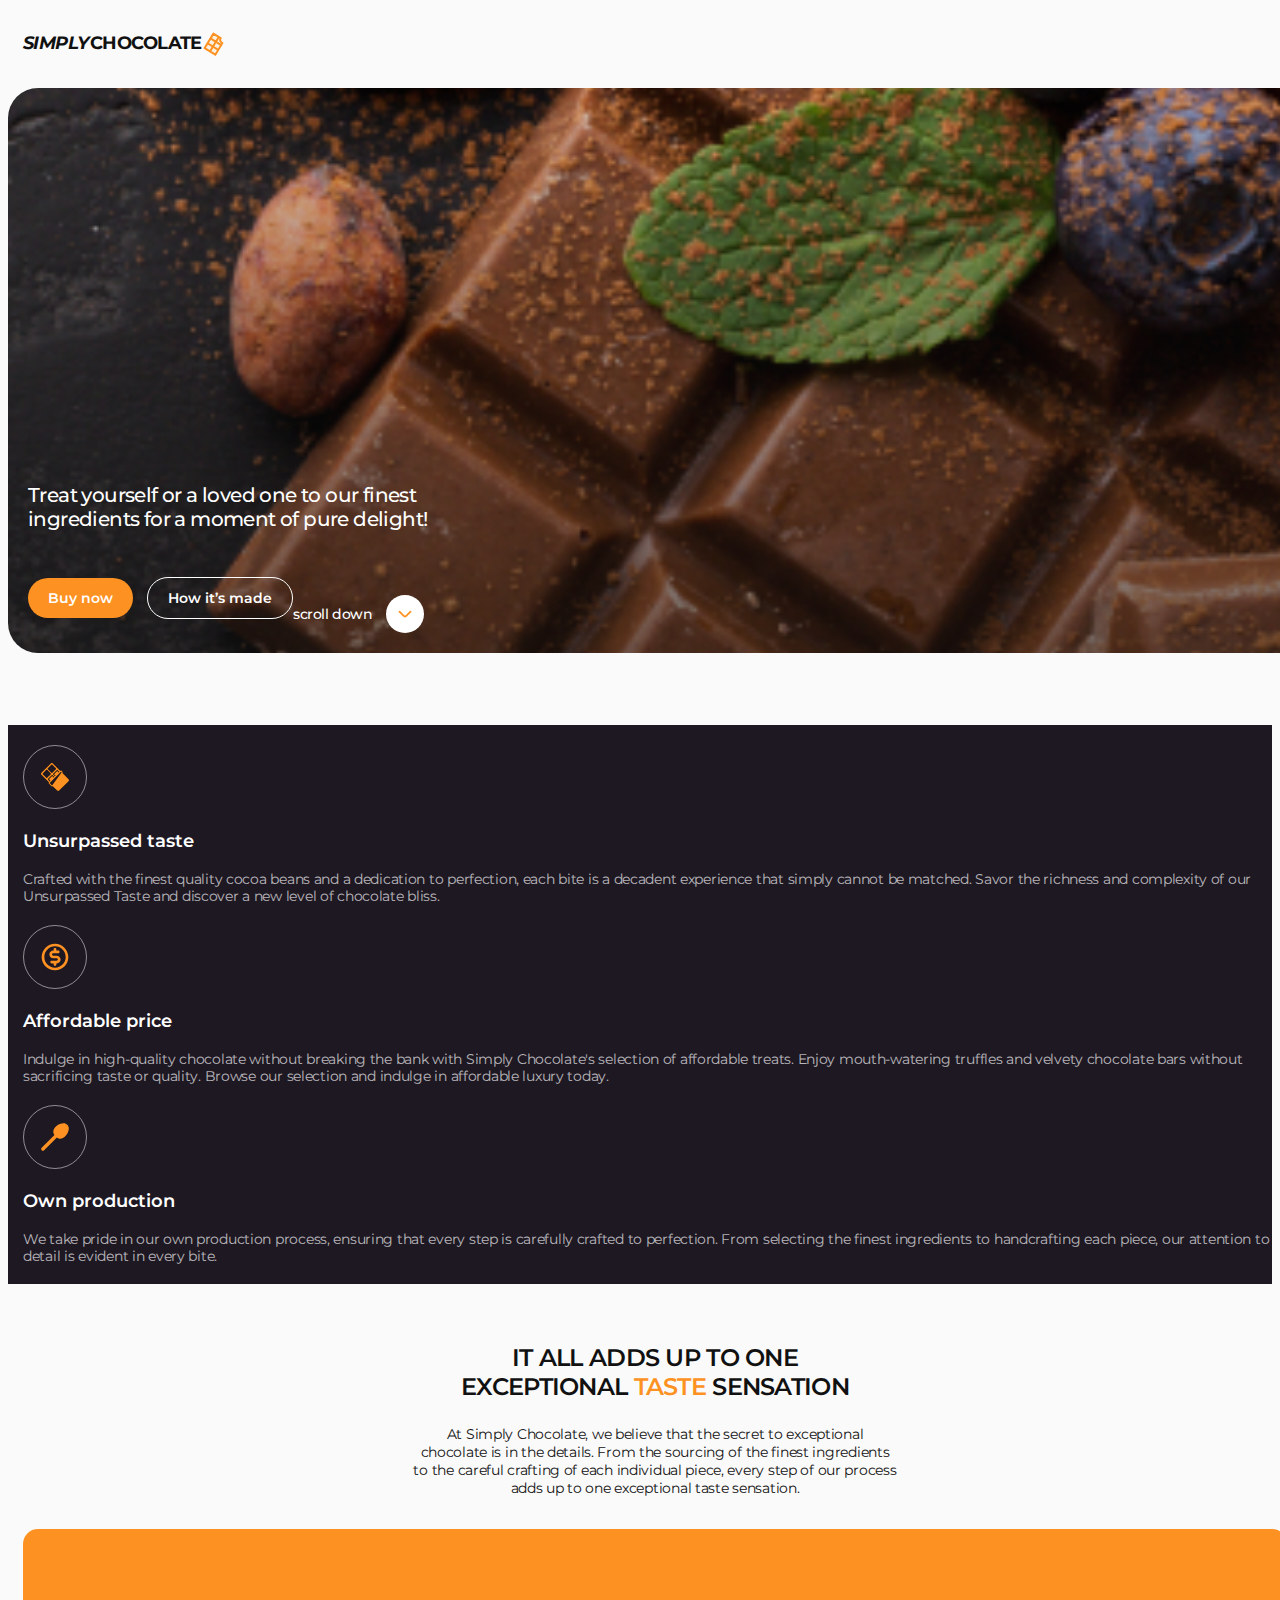
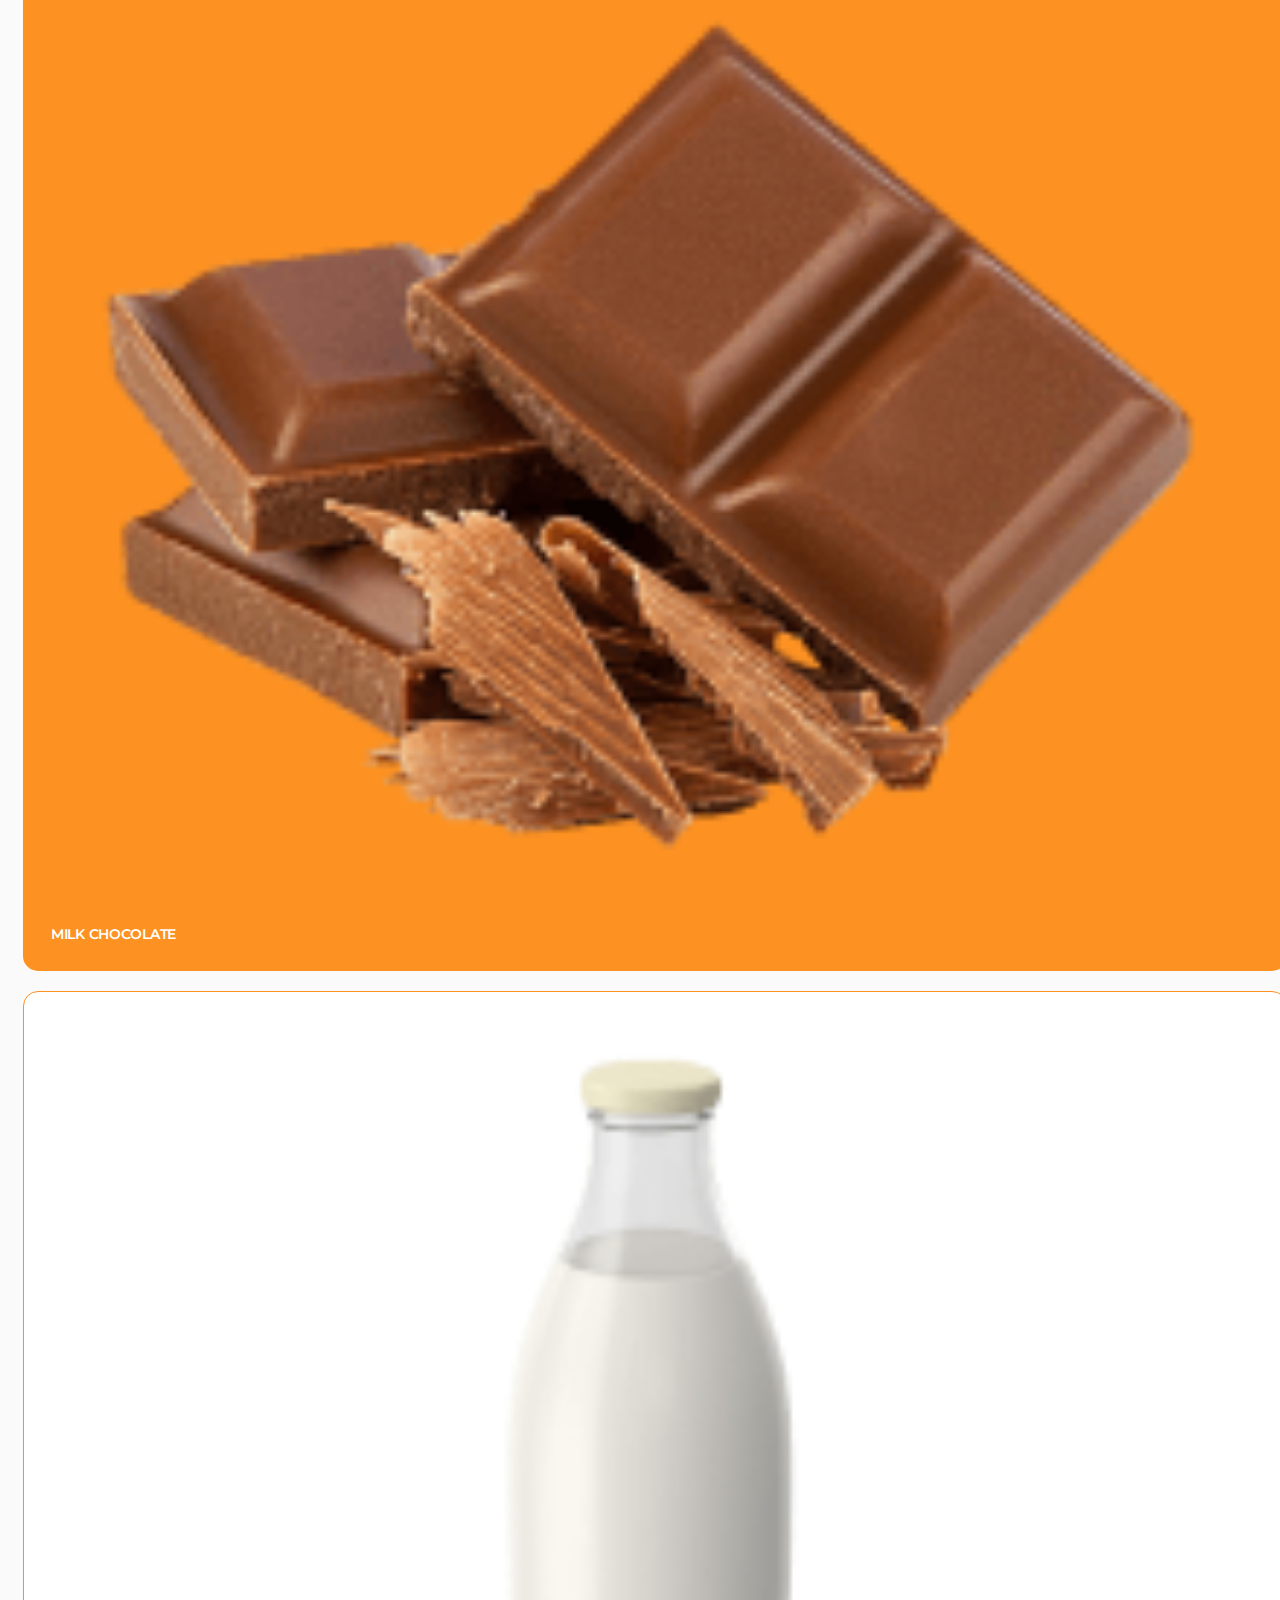
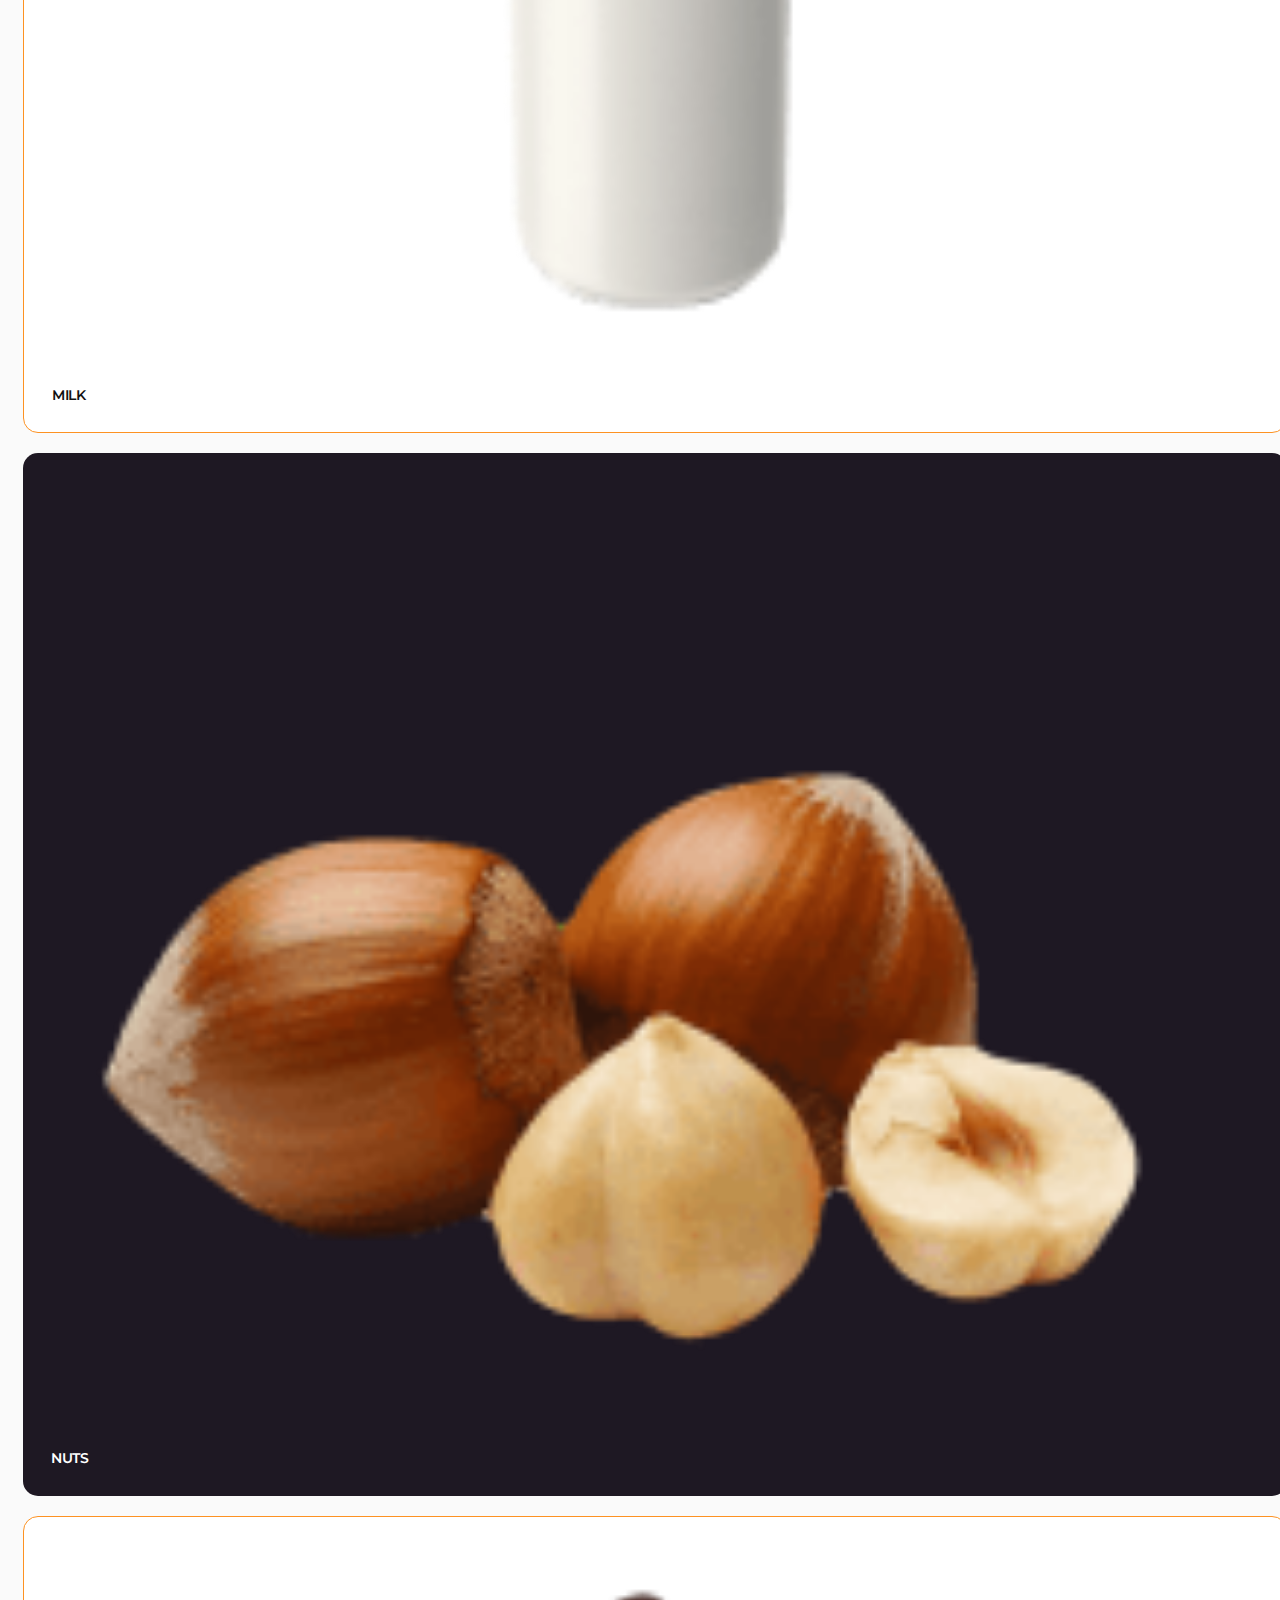
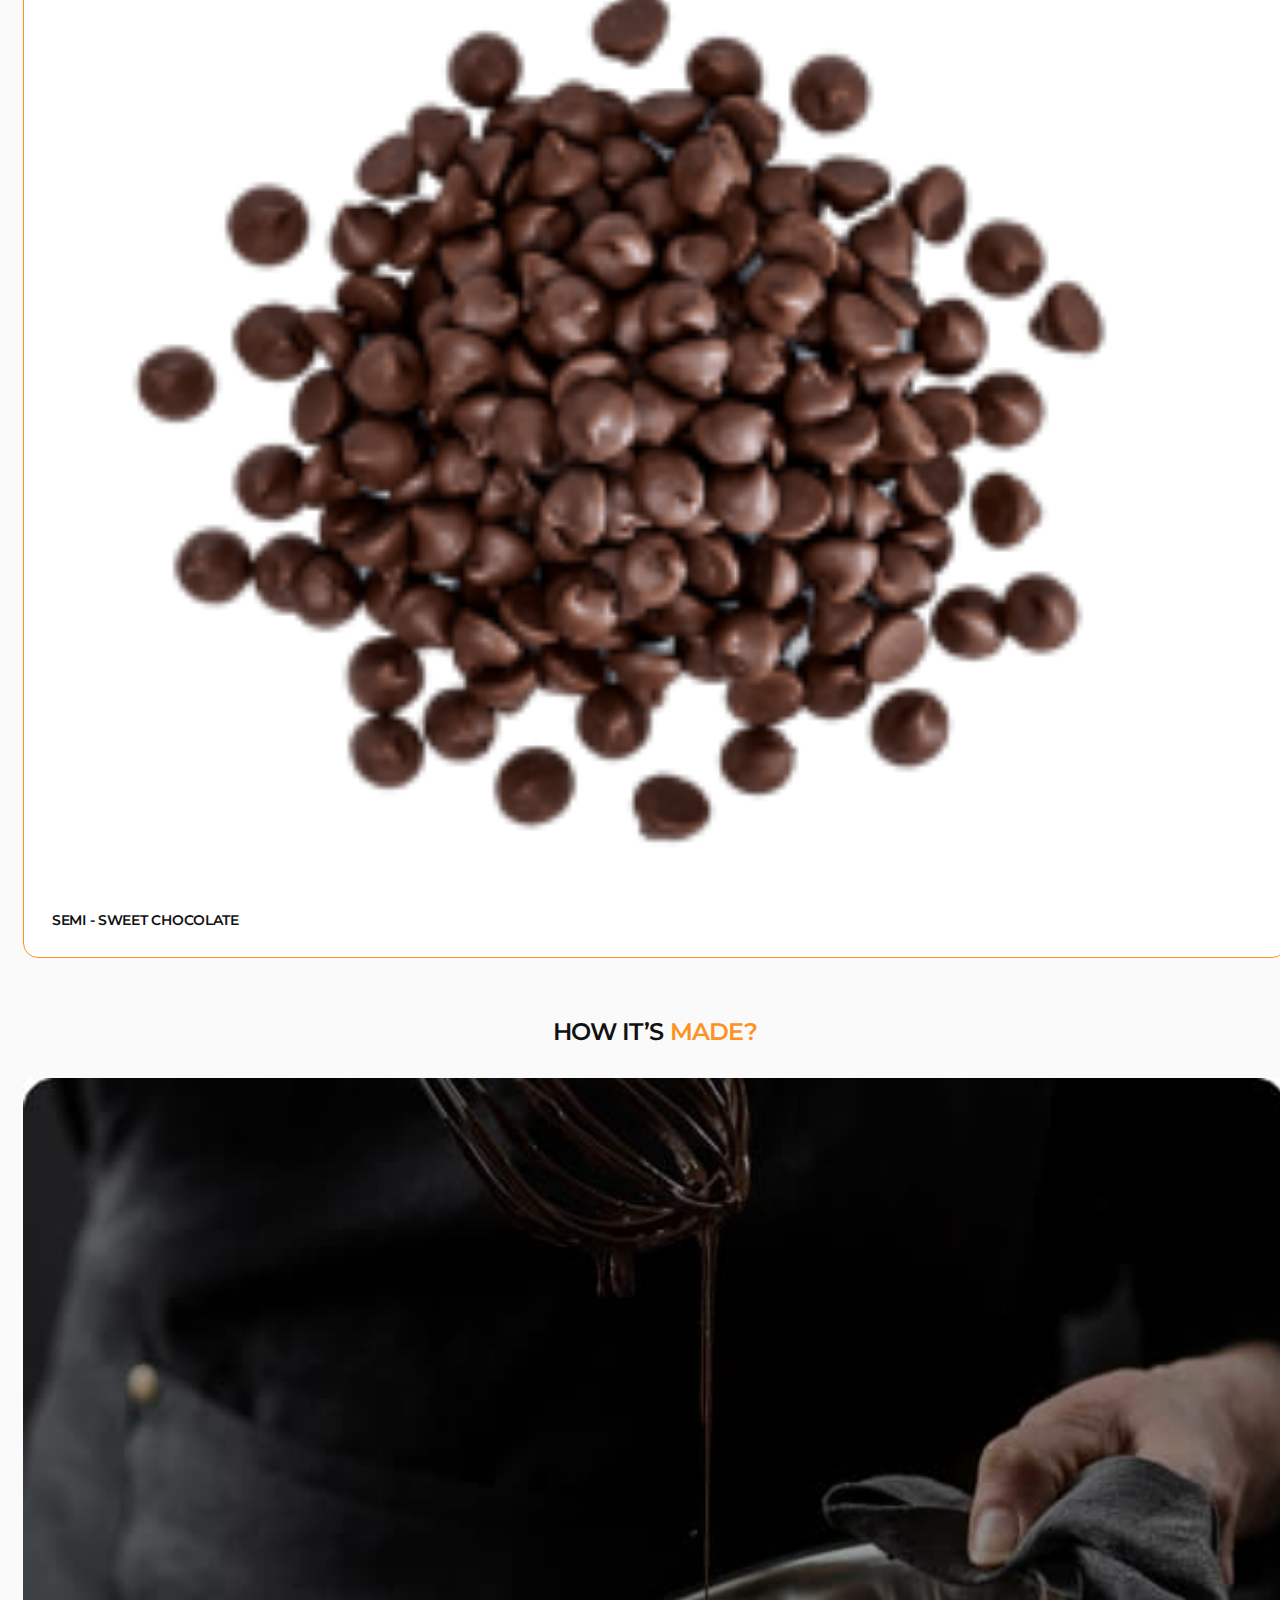
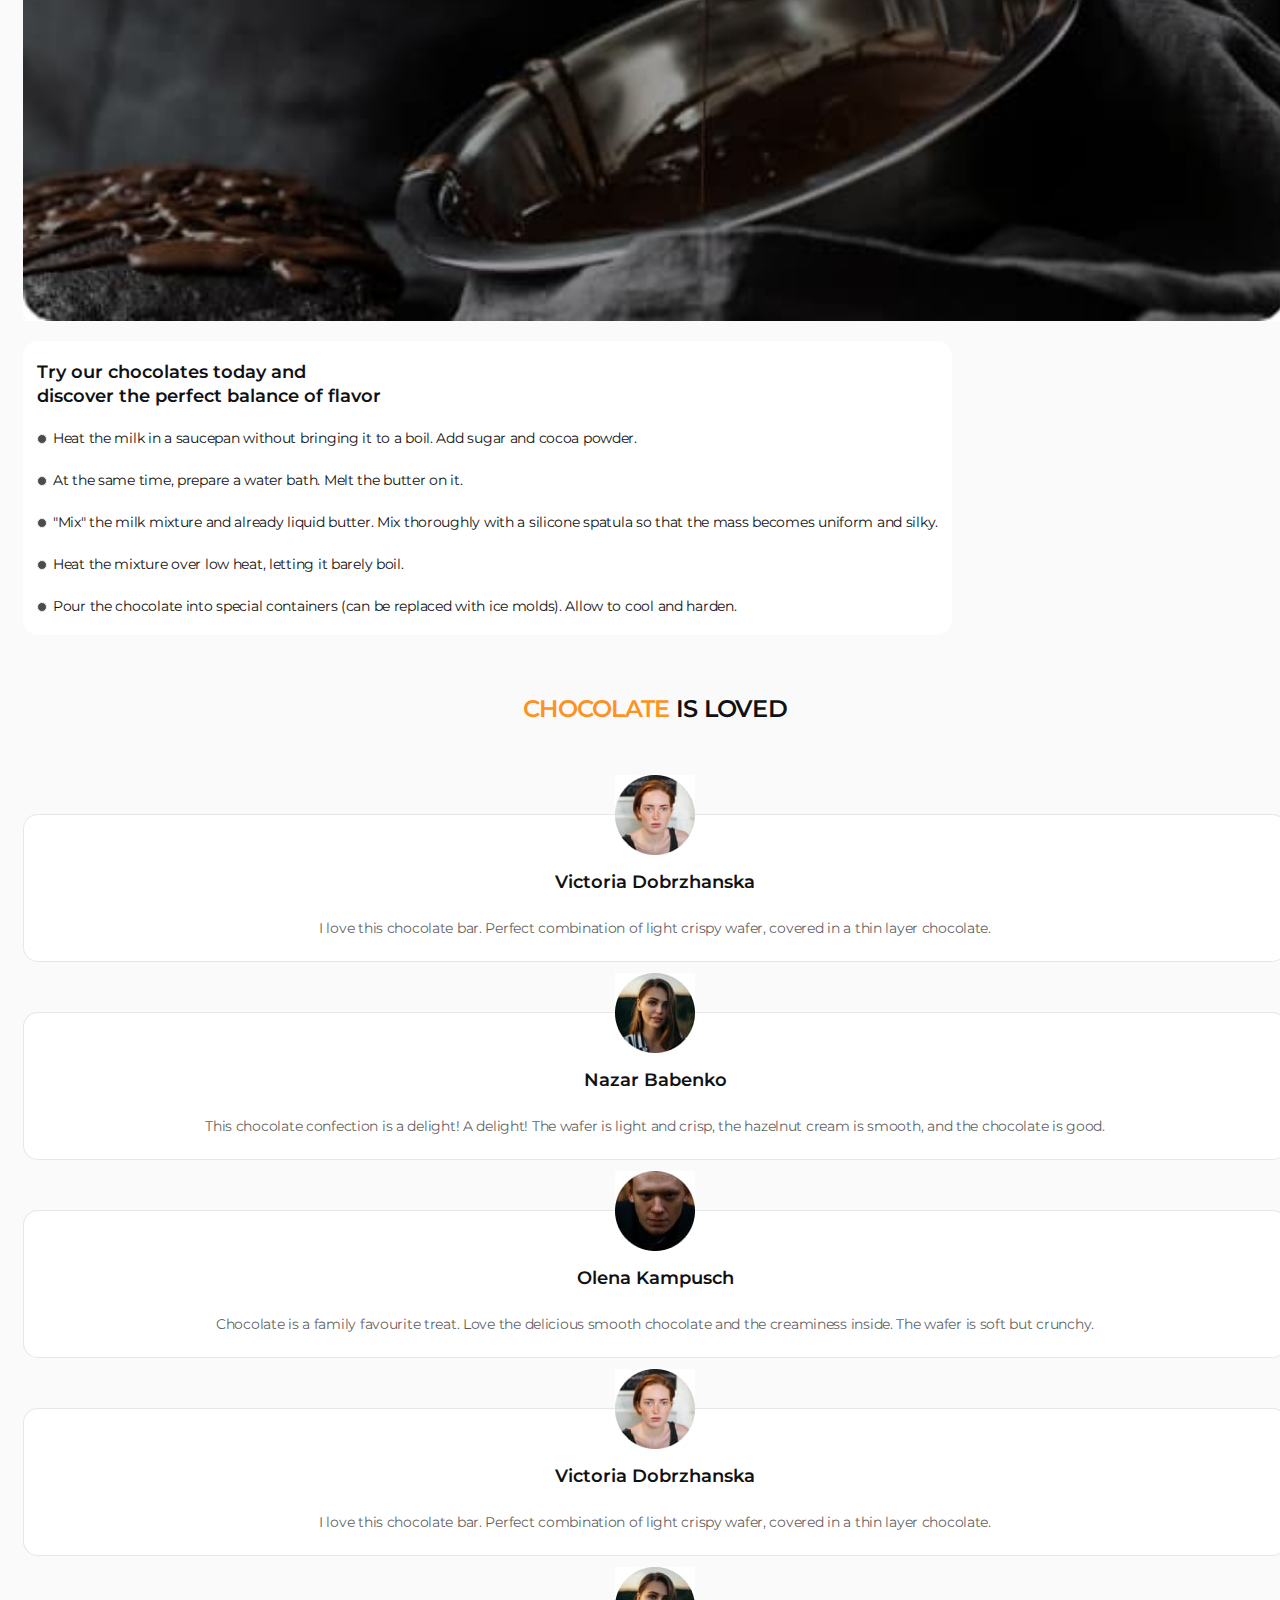
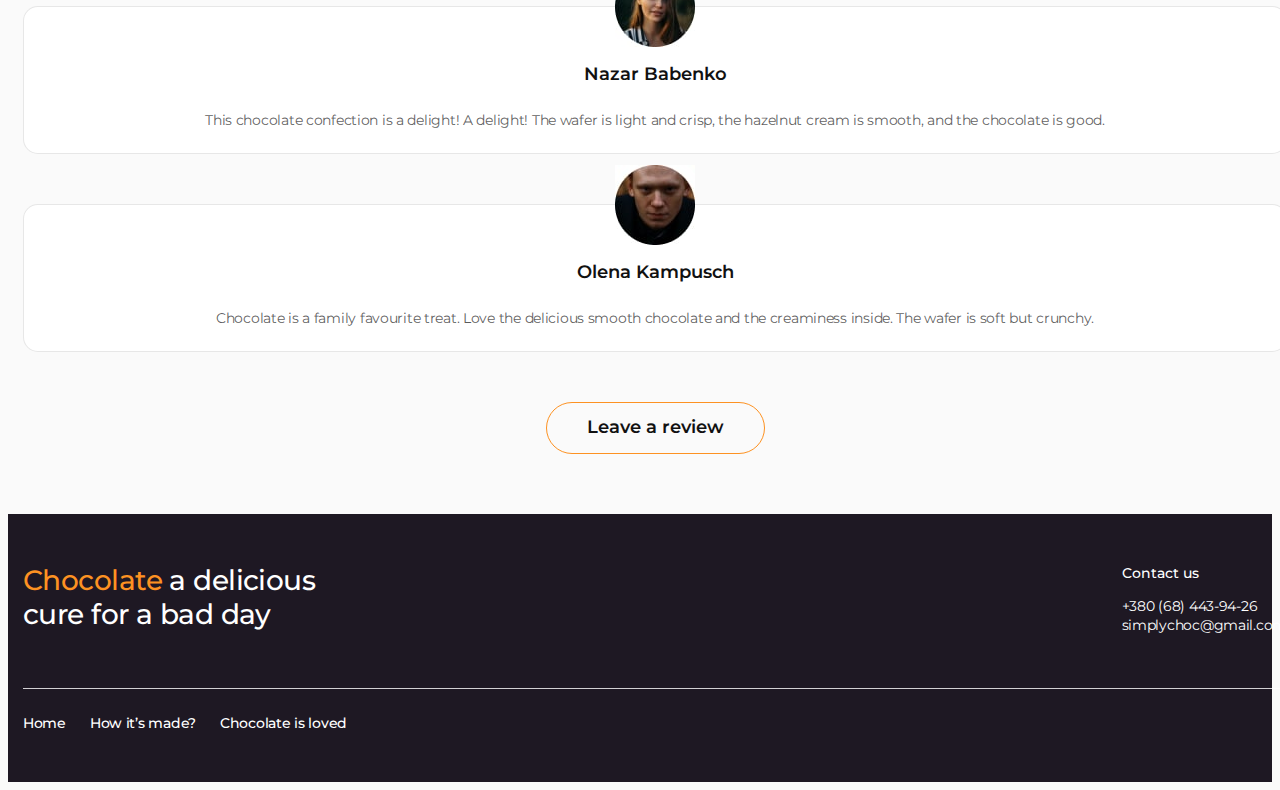
<file: portfolio.html>
<!DOCTYPE html>
<html lang="en">
  <head>
    <meta charset="UTF-8" />
    <meta http-equiv="X-UA-Compatible" content="IE=edge" />
    <meta name="viewport" content="width=device-width, initial-scale=1.0" />
    <link rel="preconnect" href="https://fonts.googleapis.com" />
    <link rel="preconnect" href="https://fonts.gstatic.com" crossorigin />
    <link
      href="https://fonts.googleapis.com/css2?family=Montserrat:wght@400;500;600;700&display=swap"
      rel="stylesheet"
    />
    <title>Simply Chocolate</title>
    <link
      rel="stylesheet"
      href="https://cdnjs.cloudflare.com/ajax/libs/modern-normalize/2.0.0/modern-normalize.min.css"
      integrity="sha512-4xo8blKMVCiXpTaLzQSLSw3KFOVPWhm/TRtuPVc4WG6kUgjH6J03IBuG7JZPkcWMxJ5huwaBpOpnwYElP/m6wg=="
      crossorigin="anonymous"
      referrerpolicy="no-referrer"
    />
    <link rel="stylesheet" href="./css/styles.css" />
  </head>
  <body>
    <header class="header">
      <div class="container header-container">
        <nav class="header-navigation">
          <a href="/" class="header-logo link"
            ><span>SIMPLY</span> CHOCOLATE
            <img
              src="./images/chocolate.svg"
              alt="logo image"
              width="24"
              height="24"
            />
          </a>
          <ul class="header-menu list">
            <li class="header-menu-item">
              <a class="header-menu-link" href="./index.html">Home</a>
            </li>
            <li class="header-menu-item">
              <a class="header-menu-link deswfeqrwf" href="./portfolio.html"
                >How it’s made?</a
              >
            </li>
            <li class="header-menu-item">
              <a class="header-menu-link" href="#loved">Chocolate is loved</a>
            </li>
          </ul>
        </nav>

        <ul class="header-soc">
          <li class="header-soc-item">
            <a
              class="header-soc-link"
              href=""
              aria-label="instagram"
              target="_blank"
              rel="noopener noreferrer"
            >
              <svg class="header-soc-icon" width="24" height="24">
                <use href="./images/icons.svg#icon-instagram"></use>
              </svg>
            </a>
          </li>
          <li class="header-soc-item">
            <a
              class="header-soc-link"
              href=""
              aria-label="twitter"
              target="_blank"
              rel="noopener noreferrer"
            >
              <svg class="header-soc-icon" width="24" height="24">
                <use href="./images/icons.svg#icon-twitter"></use>
              </svg>
            </a>
          </li>
        </ul>
      </div>
    </header>

    <main>
      <section id="home" class="hero">
        <div class="container hero-container">
          <h1 class="hero-title">
            Treat yourself or a loved one to our finest ingredients for a moment
            of pure delight!
          </h1>
          <div class="hero-buttons">
            <button type="button" class="hero-btn" data-modal-open>
              Buy now
            </button>
            <a href="#made" class="hero-link">How it’s made</a>
            <a href="#footer" class="hero-scroll-link"
              >scroll down
              <span>
                <svg class="hero-scroll-icon" width="22" height="22">
                  <use href="./images/icons.svg#icon-angle"></use>
                </svg>
              </span>
            </a>
          </div>
        </div>
      </section>

      <section class="benefits">
        <div class="container">
          <h2 hidden>Benefits</h2>
          <ul class="benefits-list">
            <li class="benefits-item">
              <div class="benefits-item-block">
                <svg class="benefits-item-icon" width="32" height="32">
                  <use href="./images/icons.svg#icon-chocolate-bar"></use>
                </svg>
              </div>
              <h3 class="benefits-subtitle">Unsurpassed taste</h3>
              <p class="benefits-item-text">
                Crafted with the finest quality cocoa beans and a dedication to
                perfection, each bite is a decadent experience that simply
                cannot be matched. Savor the richness and complexity of our
                Unsurpassed Taste and discover a new level of chocolate bliss.
              </p>
            </li>
            <li class="benefits-item">
              <div class="benefits-item-block">
                <svg class="benefits-item-icon" width="32" height="32">
                  <use href="./images/icons.svg#icon-coin"></use>
                </svg>
              </div>
              <h3 class="benefits-subtitle">Affordable price</h3>
              <p class="benefits-item-text">
                Indulge in high-quality chocolate without breaking the bank with
                Simply Chocolate's selection of affordable treats. Enjoy
                mouth-watering truffles and velvety chocolate bars without
                sacrificing taste or quality. Browse our selection and indulge
                in affordable luxury today.
              </p>
            </li>
            <li class="benefits-item">
              <div class="benefits-item-block">
                <svg class="benefits-item-icon" width="32" height="32">
                  <use href="./images/icons.svg#icon-spoon"></use>
                </svg>
              </div>
              <h3 class="benefits-subtitle">Own production</h3>
              <p class="benefits-item-text">
                We take pride in our own production process, ensuring that every
                step is carefully crafted to perfection. From selecting the
                finest ingredients to handcrafting each piece, our attention to
                detail is evident in every bite.
              </p>
            </li>
          </ul>
        </div>
      </section>

      <section class="products">
        <div class="container">
          <h2 class="products-title section-title">
            IT ALL ADDS UP TO ONE EXCEPTIONAL <span>TASTE</span> SENSATION
          </h2>
          <p class="products-text">
            At Simply Chocolate, we believe that the secret to exceptional
            chocolate is in the details. From the sourcing of the finest
            ingredients to the careful crafting of each individual piece, every
            step of our process adds up to one exceptional taste sensation.
          </p>
          <ul class="products-list">
            <li class="products-item">
              <img src="./images/kisspng-milk-1.png" alt="piece of chocolate" />
              <h3 class="products-subtitle light">MILK CHOCOLATE</h3>
              <div class="products-cover-block">
                <p class="products-cover-title">Milk chocolate</p>
                <p class="products-cover-text">
                  Milk chocolate is a solid chocolate confectionery containing
                  cocoa, sugar and milk. It is the most consumed type of
                  chocolate. Chocolate was originally sold and consumed as a
                  beverage in pre-Columbian times. Although four-fifths of all
                  milk chocolate is sold in the United States and Europe.
                </p>
              </div>
            </li>
            <li class="products-item">
              <img src="./images/kisspng-milk-2.png" alt="bottle of milk" />
              <h3 class="products-subtitle dark">MILK</h3>
            </li>
            <li class="products-item">
              <img src="./images/kisspng-milk-3.png" alt="nuts" />
              <h3 class="products-subtitle light">NUTS</h3>
            </li>
            <li class="products-item">
              <img
                src="./images/kisspng-milk-4.png"
                alt="semi-sweet chocolate"
              />
              <h3 class="products-subtitle dark">SEMI - SWEET CHOCOLATE</h3>
            </li>
          </ul>
        </div>
      </section>

      <section id="made" class="made">
        <div class="container">
          <h2 class="made-title section-title">HOW IT’S <span>MADE?</span></h2>
          <div class="made-wrap">
            <img
              src="./images/made-img.jpeg"
              alt="chocolate"
              width="600"
              height="400"
              class="made-img"
            />
            <div class="made-content">
              <p class="made-text">
                Try our chocolates today and discover the perfect balance of
                flavor
              </p>
              <ul class="made-list">
                <li class="made-item">
                  <p class="made-item-text">
                    Heat the milk in a saucepan without bringing it to a boil.
                    Add sugar and cocoa powder.
                  </p>
                </li>
                <li class="made-item">
                  <p class="made-item-text">
                    At the same time, prepare a water bath. Melt the butter on
                    it.
                  </p>
                </li>
                <li class="made-item">
                  <p class="made-item-text">
                    "Mix" the milk mixture and already liquid butter. Mix
                    thoroughly with a silicone spatula so that the mass becomes
                    uniform and silky.
                  </p>
                </li>
                <li class="made-item">
                  <p class="made-item-text">
                    Heat the mixture over low heat, letting it barely boil.
                  </p>
                </li>
                <li class="made-item">
                  <p class="made-item-text">
                    Pour the chocolate into special containers (can be replaced
                    with ice molds). Allow to cool and harden.
                  </p>
                </li>
              </ul>
            </div>
          </div>
        </div>
      </section>

      <section id="loved" class="loved">
        <div class="container">
          <h2 class="loved-title section-title">
            <span>chocolate</span> is loved
          </h2>
          <ul class="loved-list">
            <li class="loved-item">
              <img
                src="./images/loved-1.jpeg"
                alt="Victoria Dobrzhanska photo"
                width="80"
                height="80"
                class="loved-image"
              />
              <h3 class="loved-subtitle">Victoria Dobrzhanska</h3>
              <p class="loved-item-text">
                I love this chocolate bar. Perfect combination of light crispy
                wafer, covered in a thin layer chocolate.
              </p>
            </li>
            <li class="loved-item">
              <img
                src="./images/loved-2.jpeg"
                alt="Nazar Babenko photo"
                width="80"
                height="80"
                class="loved-image"
              />
              <h3 class="loved-subtitle">Nazar Babenko</h3>
              <p class="loved-item-text">
                This chocolate confection is a delight! A delight! The wafer is
                light and crisp, the hazelnut cream is smooth, and the chocolate
                is good.
              </p>
            </li>
            <li class="loved-item">
              <img
                src="./images/loved-3.jpeg"
                alt="Olena Kampusch photo"
                width="80"
                height="80"
                class="loved-image"
              />
              <h3 class="loved-subtitle">Olena Kampusch</h3>
              <p class="loved-item-text">
                Chocolate is a family favourite treat. Love the delicious smooth
                chocolate and the creaminess inside. The wafer is soft but
                crunchy.
              </p>
            </li>
            <li class="loved-item">
              <img
                src="./images/loved-1.jpeg"
                alt="Victoria Dobrzhanska photo"
                width="80"
                height="80"
                class="loved-image"
              />
              <h3 class="loved-subtitle">Victoria Dobrzhanska</h3>
              <p class="loved-item-text">
                I love this chocolate bar. Perfect combination of light crispy
                wafer, covered in a thin layer chocolate.
              </p>
            </li>
            <li class="loved-item">
              <img
                src="./images/loved-2.jpeg"
                alt="Nazar Babenko photo"
                width="80"
                height="80"
                class="loved-image"
              />
              <h3 class="loved-subtitle">Nazar Babenko</h3>
              <p class="loved-item-text">
                This chocolate confection is a delight! A delight! The wafer is
                light and crisp, the hazelnut cream is smooth, and the chocolate
                is good.
              </p>
            </li>
            <li class="loved-item">
              <img
                src="./images/loved-3.jpeg"
                alt="Olena Kampusch photo"
                width="80"
                height="80"
                class="loved-image"
              />
              <h3 class="loved-subtitle">Olena Kampusch</h3>
              <p class="loved-item-text">
                Chocolate is a family favourite treat. Love the delicious smooth
                chocolate and the creaminess inside. The wafer is soft but
                crunchy.
              </p>
            </li>
          </ul>
          <button type="button" class="loved-btn">Leave a review</button>
        </div>
      </section>
    </main>

    <footer id="footer" class="footer">
      <div class="container">
        <div class="footer-top">
          <p class="footer-text">
            <span>Chocolate</span> a delicious cure for a bad day
          </p>
          <div class="footer-contact-wrap">
            <p class="footer-contact">Contact us</p>
            <address class="footer-address">
              <ul class="footer-address-list">
                <li class="footer-address-item">
                  <a class="footer-address-link" href="tel:+380684439426"
                    >+380 (68) 443-94-26</a
                  >
                </li>
                <li class="footer-address-item">
                  <a
                    class="footer-address-link"
                    href="mailto:simplychoc@gmail.com"
                    >simplychoc@gmail.com</a
                  >
                </li>
              </ul>
            </address>
          </div>
        </div>
        <nav class="footer-navigation">
          <ul class="footer-menu">
            <li class="footer-menu-item">
              <a class="footer-menu-link" href="#home">Home</a>
            </li>
            <li class="footer-menu-item">
              <a class="footer-menu-link" href="#made">How it’s made?</a>
            </li>
            <li class="footer-menu-item">
              <a class="footer-menu-link" href="#loved">Chocolate is loved</a>
            </li>
          </ul>
        </nav>
      </div>
    </footer>
    <div class="backdrop is-hidden" data-modal>
      <div class="modal">
        <button type="button" class="modal-btn" data-modal-close>x</button>
      </div>
    </div>
    <script src="./js/modal.js"></script>
  </body>
</html>
</file>
<file: css/styles.css>
:root {
  --title-color: #111111;
  --accent-color: #fd9222;
  --main-text-color: #ffffff;
  --second-text-color: #111111;
  --transition: 300ms linear;
}

body {
  font-family: 'Montserrat', sans-serif;
  background-color: #fafafa;
}

p,
h1,
h2,
h3,
h4,
h5,
h6 {
  margin-top: 0;
  margin-bottom: 0;
}

a {
  text-decoration: none;
}

ul {
  list-style-type: none;
  margin-top: 0;
  margin-bottom: 0;
  padding-left: 0;
}

img {
  display: block;
  max-width: 100%;
  width: 100%;
  height: auto;
}

.link {
  text-decoration: none;
}

.list {
  list-style-type: none;
}

.visually-hidden {
  position: absolute;
  width: 1px;
  height: 1px;
  margin: -1px;
  border: 0;
  padding: 0;

  white-space: nowrap;
  clip-path: inset(100%);
  clip: rect(0 0 0 0);
  overflow: hidden;
}

.container {
  width: 100%;

  padding-left: 15px;
  padding-right: 15px;
  margin: 0 auto;
  /* outline: 2px solid red; */
}

.section-title {
  font-weight: 600;
  font-size: 24px;
  line-height: 1.17;
  text-align: center;
  letter-spacing: -0.03em;
  text-transform: uppercase;
  color: var(--title-color);
}

.section-title span {
  color: var(--accent-color);
}

/** --------------HEADER--------------- */

.header {
  padding-top: 24px;
  padding-bottom: 32px;
}
.header-container {
  display: flex;
  align-items: center;
}

.header-logo {
  font-weight: 700;
  font-size: 18px;
  line-height: 1.11;
  letter-spacing: -0.03em;
  color: #111111;
  display: flex;
  align-items: center;
}

.header-logo span {
  font-style: italic;
}

.header-navigation {
  display: flex;
  align-items: center;
  flex-grow: 1;
  justify-content: space-between;
}

.header-menu,
.header-soc {
  display: none;
}

.open-menu-btn,
.close-menu-btn {
  width: 40px;
  height: 40px;
  display: flex;
  align-items: center;
  justify-content: center;
  padding: 0;
  background-color: transparent;
  border: none;
}

/* .open-menu-btn span.show {
  background-color: transparent;
  position: relative;
  z-index: 5;
}

.open-menu-btn span.show::before {
  transform: rotate(-45deg);
  top: 0;
  background-color: #ffffff;
}

.open-menu-btn span.show::after {
  transform: rotate(45deg);
  top: 0px;
  background-color: #ffffff;
} */

.open-menu-btn span::before,
.open-menu-btn span::after {
  content: '';
  position: absolute;
  left: 0;
  width: 25px;
  height: 3px;
  background-color: #111111;
  border-radius: 2px;
  transition-duration: 300ms;
}

.open-menu-btn span::before {
  top: 7px;
}

.open-menu-btn span::after {
  top: -7px;
}

.open-menu-btn span {
  display: block;
  width: 25px;
  height: 3px;
  background-color: #111111;
  border-radius: 2px;
  position: relative;
  box-shadow: 0 7px 0 0 #111111, 0 -7px 0 0 #111111;
  transition-duration: 300ms;
}

.mob-menu {
  position: fixed;
  top: 0;
  z-index: 2;
  width: 100vw;
  height: 100vh;
  background-color: #1e1823;
  padding: 20px;
  display: flex;
  flex-direction: column;
  justify-content: space-between;
  overflow: auto;
}
.close-menu-btn {
  display: block;
  margin-left: auto;
  margin-bottom: 88px;
}

.close-menu-btn span {
  display: block;
  width: 25px;
  height: 3px;
  background-color: #ffffff;
  border-radius: 2px;
  transform: rotate(45deg);
  position: relative;
}

.close-menu-btn span::before {
  content: '';
  position: absolute;
  width: 25px;
  height: 3px;
  background-color: #ffffff;
  border-radius: 2px;
  transform: rotate(-90deg);
  left: 0;
}

.mob-menu-list {
  padding-left: 28px;
  margin-bottom: 50px;
}
.list {
}
.mob-menu-item:not(:last-child) {
  margin-bottom: 24px;
}
.mob-menu-link {
  color: #fff;
  font-size: 14px;
  font-weight: 500;
  line-height: 16px;
  letter-spacing: -0.28px;
}
.deswfeqrwf {
}
.mob-menu-soc {
  display: flex;
  gap: 18px;
}
.mob-menu-soc-item {
}

.mob-menu-soc-icon {
  fill: #ffffff;
}

/** --------------HERO--------------- */

.hero {
  padding-bottom: 72px;
}

.hero-container {
  background-color: #765f3d;
  background-image: linear-gradient(
      180deg,
      rgba(17, 17, 17, 0) 0%,
      rgba(17, 17, 17, 0.4) 100%
    ),
    url(../images/hero-bg-mob.jpeg);
  background-repeat: no-repeat;
  background-position: center;
  background-size: cover;
  border-radius: 30px;
  /* padding: 381px 40px 40px 40px; */
  padding: 395px 20px 20px 20px;
}

@media (min-device-pixel-ratio: 2),
  (min-resolution: 192dpi),
  (min-resolution: 2dppx) {
  .hero-container {
    background-image: linear-gradient(
        180deg,
        rgba(17, 17, 17, 0) 0%,
        rgba(17, 17, 17, 0.4) 100%
      ),
      url(../images/hero-bg-mob-2x.jpeg);
  }
}

.hero-title {
  font-weight: 500;
  font-size: 20px;
  line-height: 1.2;
  letter-spacing: -0.03em;
  color: #ffffff;
  max-width: 484px;
  margin-bottom: 32px;
}

.hero-buttons {
  display: flex;
  align-items: center;
  flex-wrap: wrap;
}
.hero-btn {
  /* min-width: 144px;
  height: 45px; */
  padding: 12px 20px;
  font-family: inherit;
  font-weight: 600;
  font-size: 14px;
  line-height: 1.21;
  background: #fd9222;
  border-radius: 100px;
  border: none;
  color: #ffffff;
  cursor: pointer;
  margin-right: 14px;
}

.hero-link {
  padding: 12px 20px;
  font-weight: 600;
  font-size: 14px;
  line-height: 1.21;
  color: var(--main-text-color);
  border: 1px solid #ffffff;
  border-radius: 100px;
  transition: background-color var(--transition), border-color var(--transition);
}

.hero-link:hover,
.hero-link:focus {
  background-color: #fd9222;
  border-color: #fd9222;
}

.hero-scroll-link {
  font-weight: 500;
  font-size: 14px;
  line-height: 1.29;
  letter-spacing: -0.03em;
  color: var(--main-text-color);
  display: flex;
  align-items: center;
  gap: 14px;
  margin-top: 32px;
}

.hero-scroll-link span {
  width: 38px;
  height: 38px;
  background-color: #ffffff;
  border-radius: 50%;
  display: flex;
  align-items: center;
  justify-content: center;
  transition: background-color var(--transition);
}

.hero-scroll-icon {
  fill: #fd9222;
  transition: fill var(--transition);
}

.hero-scroll-link:hover span {
  background-color: tomato;
}

.hero-scroll-link:hover .hero-scroll-icon {
  fill: #ffffff;
}

/** --------------BENEFITS--------------- */

.benefits {
  background-color: #1e1823;
  padding-top: 20px;
  padding-bottom: 20px;
}

.benefits-list {
  display: flex;
  flex-wrap: wrap;
  /* padding-left: 18px;
  padding-right: 18px; */
  gap: 20px;
}

.benefits-item {
  /* width: calc((100% - 176px) / 3); */
  width: 100%;
  position: relative;
}

.benefits-item:not(:last-child)::after {
  display: none;
}

/* .benefits-item::before {
  content: '';
  display: block;
  width: 62px;
  height: 62px;
  border: 1px solid rgba(255, 255, 255, 0.5);
  border-radius: 50%;
  margin-bottom: 22px;
  background-repeat: no-repeat;
  background-position: center;
}

.benefits-item:first-child:before {
  background-image: url(../images/chocolate-bar.svg);
}
.benefits-item:nth-child(2):before {
  background-image: url(../images/coin.svg);
}
.benefits-item:last-child:before {
  background-image: url(../images/spoon.svg);
} */

.benefits-item-block {
  width: 62px;
  height: 62px;
  border: 1px solid rgba(255, 255, 255, 0.5);
  border-radius: 50%;
  margin-bottom: 22px;
  display: flex;
  align-items: center;
  justify-content: center;
}

.benefits-subtitle {
  font-weight: 600;
  font-size: 18px;
  line-height: 1.22;
  color: #ffffff;
  margin-bottom: 18px;
}

.benefits-item-text {
  font-size: 14px;
  line-height: 1.21;
  letter-spacing: -0.02em;
  color: rgba(255, 255, 255, 0.7);
}

/** --------------PRODUCTS--------------- */

.products {
  padding-top: 60px;
  padding-bottom: 60px;
}
.products-title {
  max-width: 411px;
  margin: 0 auto;
  margin-bottom: 24px;
}

.products-text {
  font-size: 14px;
  line-height: 1.29;
  text-align: center;
  letter-spacing: -0.02em;
  color: var(--second-text-color);
  max-width: 486px;
  margin: 0 auto;
  margin-bottom: 32px;
}
.products-list {
  display: flex;
  flex-wrap: wrap;
  gap: 20px;
}
.products-item {
  /* width: calc((100% - 19px * 3) / 4); */
  width: 100%;
  border-radius: 15px;
  padding: 28px 36px 28px 28px;
  position: relative;
  overflow: hidden;
}

.products-item img {
  margin: 0 auto;
}

.products-item:hover .products-cover-block {
  transform: translate(0);
}

.products-item:nth-child(even) {
  background-color: #ffffff;
  border: 1px solid #fd9222;
}

.products-item:nth-child(3) {
  background-color: #1e1823;
}

.products-item:first-child {
  background-color: #fd9222;
}
.products-subtitle {
  font-weight: 600;
  font-size: 14px;
  line-height: 1.29;
  letter-spacing: -0.02em;
  text-transform: uppercase;
  margin-top: 36px;
}

.products-subtitle.light {
  color: var(--main-text-color);
}

.products-subtitle.dark {
  color: var(--second-text-color);
}

.products-cover-block {
  position: absolute;
  background-color: #ffffff;
  top: 0;
  left: 0;
  border-radius: 14px;
  padding: 20px;
  height: 100%;
  transform: translateY(100%);
  transition: transform var(--transition);
}

.products-cover-title {
  font-weight: 600;
  font-size: 18px;
  line-height: 1.22;
  letter-spacing: -0.03em;
  text-transform: uppercase;
  color: #111111;
  margin-bottom: 14px;
}
.products-cover-text {
  font-size: 14px;
  line-height: 1.29;
  letter-spacing: -0.02em;
  color: #111111;
}

/** --------------MADE--------------- */

.made {
  padding-bottom: 60px;
}
.made-title {
  margin-bottom: 32px;
}

.made-wrap {
  flex-wrap: wrap;
  display: flex;
  gap: 20px;
}

.made-content {
  padding: 20px 14px;
  background-color: #ffffff;
  border-radius: 15px;
}

.made-img {
}
.made-text {
  font-weight: 600;
  font-size: 18px;
  line-height: 1.33;
  color: #111111;
  max-width: 350px;
  margin-bottom: 20px;
}
.made-list {
  /* display: flex;
  flex-direction: column;
  gap: 24px; */

  padding-left: 16px;
}

.made-item {
  position: relative;
}
.made-item:not(:last-child) {
  margin-bottom: 24px;
}

.made-item::before {
  content: '';
  position: absolute;
  top: 5px;
  left: -16px;
  width: 8px;
  height: 8px;
  background-color: #4c4c4c;
  border: 1px solid #eceded;
  border-radius: 50%;
}

.made-item-text {
  font-size: 14px;
  line-height: 1.29;
  letter-spacing: -0.02em;
  color: #111111;
}

/** --------------LOVED--------------- */

.loved {
  padding-bottom: 60px;
}
.loved-title {
  margin-bottom: 91px;
}
.loved-list {
  display: flex;
  flex-wrap: wrap;
  gap: 50px 28px;
  margin-bottom: 50px;
}
.loved-item {
  /* width: calc((100% - 56px) / 3); */
  width: 100%;
  background-color: #ffffff;
  border: 1px solid rgba(17, 17, 17, 0.1);
  border-radius: 15px;
  padding: 56px 24px 24px 24px;
  position: relative;
}

.loved-image {
  position: absolute;
  top: -40px;
  left: 50%;
  transform: translate(-50%);
  width: 80px;
}
.loved-subtitle {
  font-weight: 600;
  font-size: 18px;
  line-height: 1.33;
  text-align: center;
  color: #111111;
  margin-bottom: 24px;
}
.loved-item-text {
  font-size: 14px;
  line-height: 1.29;
  text-align: center;
  letter-spacing: -0.02em;
  color: rgba(17, 17, 17, 0.7);
}
.loved-btn {
  font-family: inherit;
  font-style: normal;
  font-weight: 600;
  font-size: 18px;
  line-height: 1.22;
  color: #111111;
  cursor: pointer;
  padding: 14px 40px;
  border: 1px solid #fd9222;
  border-radius: 100px;
  background-color: transparent;
  display: block;
  margin: 0 auto;
}

/** --------------FOOTER--------------- */

.footer {
  background-color: #1e1823;
  padding-top: 50px;
  padding-bottom: 50px;
}

.footer-top {
  display: flex;
  justify-content: space-between;
  border-bottom: 1px solid rgba(255, 255, 255, 0.8);
  padding-bottom: 54px;
  margin-bottom: 24px;
}
.footer-text {
  font-weight: 500;
  font-size: 28px;
  line-height: 1.21;
  letter-spacing: -0.02em;
  color: #ffffff;
  max-width: 300px;
}

.footer-text span {
  color: #fd9222;
}
.footer-contact {
  font-weight: 500;
  font-size: 14px;
  line-height: 1.29;
  color: #ffffff;
  margin-bottom: 14px;
}
.footer-address {
  font-style: normal;
}
.footer-address-list {
}
.footer-address-item {
}
.footer-address-link {
  font-size: 14px;
  line-height: 1.29;
  text-align: center;
  letter-spacing: -0.02em;
  color: #ffffff;
}
.footer-navigation {
}
.footer-menu {
  display: flex;
  gap: 24px;
}
.footer-menu-item {
}
.footer-menu-link {
  font-weight: 500;
  font-size: 14px;
  line-height: 1.14;
  letter-spacing: -0.02em;
  color: #ffffff;
}

.footer-bottom {
  display: flex;
  justify-content: space-between;
  align-items: center;
}

.footer-form {
  display: flex;
}

.footer-input {
  width: 313px;
  height: 52px;
  border: 2px solid rgba(255, 255, 255, 0.15);
  border-radius: 30px;
  background-color: transparent;
  color: #eceded;
  padding-left: 24px;
  margin-right: 8px;
}

.footer-input::placeholder {
  font-size: 18px;
  line-height: 1.22;
  display: flex;
  align-items: center;
  letter-spacing: -0.02em;
  color: rgba(255, 255, 255, 0.3);
}

.footer-btn {
  min-width: 137px;
  height: 52px;
  font-weight: 600;
  font-size: 14px;
  line-height: 1.21;

  color: #ffffff;
  background: #fd9222;
  border-radius: 100px;
  border: none;
  cursor: pointer;
  display: flex;
  align-items: center;
  justify-content: center;
  gap: 5px;
}

.backdrop {
  position: fixed;
  top: 0;
  z-index: 2;
  width: 100%;
  height: 100%;
  background-color: rgba(30, 24, 35, 0.575);
  transition: opacity var(--transition), visibility var(--transition);
}

.modal {
  position: absolute;
  top: 50%;
  left: 50%;
  transform: translate(-50%, -50%) rotate(0);
  transition: transform var(--transition);
  width: 500px;
  min-height: 600px;
  background-color: #fafafa;
  border-radius: 15px;
  padding: 40px;
}

.backdrop.is-hidden .modal {
  transform: translate(-50%, -50%) rotate(-360deg);
}

.modal-btn {
  position: absolute;
  right: 24px;
  top: 24px;
  width: 28px;
  height: 28px;
  border: none;
  background-color: transparent;
  border-radius: 50%;
  cursor: pointer;
  padding: 0;
}

.is-hidden {
  visibility: hidden;
  opacity: 0;
  pointer-events: none;
}

.modal-btn-icon {
  stroke: #111111;
}

.modal-title {
  text-align: left;
  max-width: 298px;
  margin-bottom: 40px;
}

.modal-field {
  margin-bottom: 18px;
}
.modal-input {
  width: 100%;
  height: 68px;
  border: 2px solid rgba(17, 17, 17, 0.1);
  border-radius: 13px;
  background-color: transparent;
  padding-left: 62px;
  padding-right: 24px;
  font-size: 18px;
  line-height: 1.22;
  letter-spacing: -0.02em;
  color: #404040;
  outline: transparent;
  transition: border-color 300ms linear;
}

.modal-input:focus {
  border-color: #fd9222;
}

.modal-input:focus + .input-icon {
  stroke: #fd9222;
}

.modal-input::placeholder,
.modal-textarea::placeholder {
  font-size: 18px;
  line-height: 1.22;
  letter-spacing: -0.02em;
  color: rgba(64, 64, 64, 0.3);
}

/* .modal-input:valid {
  background-color: rgba(127, 255, 212, 0.502);
}

.modal-input:invalid {
  background-color: rgba(255, 191, 127, 0.502);
} */

.modal-label {
  font-size: 14px;
  color: #4c4c4c;
  margin-bottom: 5px;
  display: inline-block;
}

.input-wrap {
  position: relative;
}

.input-icon {
  fill: transparent;
  stroke: #111111;
  position: absolute;
  left: 24px;
  top: 50%;
  transform: translateY(-50%);
  transition: stroke 300ms linear;
}

.modal-textarea {
  width: 100%;
  height: 137px;
  border: 2px solid rgba(17, 17, 17, 0.1);
  border-radius: 13px;
  background-color: transparent;
  padding: 22px 24px;
  font-size: 18px;
  line-height: 1.22;
  letter-spacing: -0.02em;
  color: #404040;
  outline: transparent;
  resize: none;
}

.check-text {
  font-size: 14px;
  line-height: 1.21;
  letter-spacing: -0.02em;
  color: rgba(64, 64, 64, 0.6);
  display: flex;
  align-items: center;
}

.check-text span {
  width: 20px;
  height: 20px;
  border: 1px solid rgba(17, 17, 17, 0.14);
  border-radius: 6px;
  margin-right: 12px;
  display: flex;
  align-items: center;
  justify-content: center;
  fill: transparent;
}

.check-text a {
  color: #fd9222;
  text-decoration: underline;
}

.input-check:checked + .check-text span {
  background-color: #fd9222;
  border: none;
  fill: #ffffff;
}

.input-check:focus + .check-text span {
  border-color: #fd9222;
}

.modal-send-btn {
  font-weight: 600;
  font-size: 14px;
  line-height: 1.21;
  color: #ffffff;
  padding: 14px 40px;
  border-radius: 100px;
  background-color: #fd9222;
  border: 1px solid transparent;
  cursor: pointer;
  transition: color var(--transition), background-color var(--transition),
    border-color var(--transition);
}

.modal-send-btn:is(:hover, :focus) {
  color: #111111;
  background-color: transparent;
  border-color: #fd9222;
}
</file>
